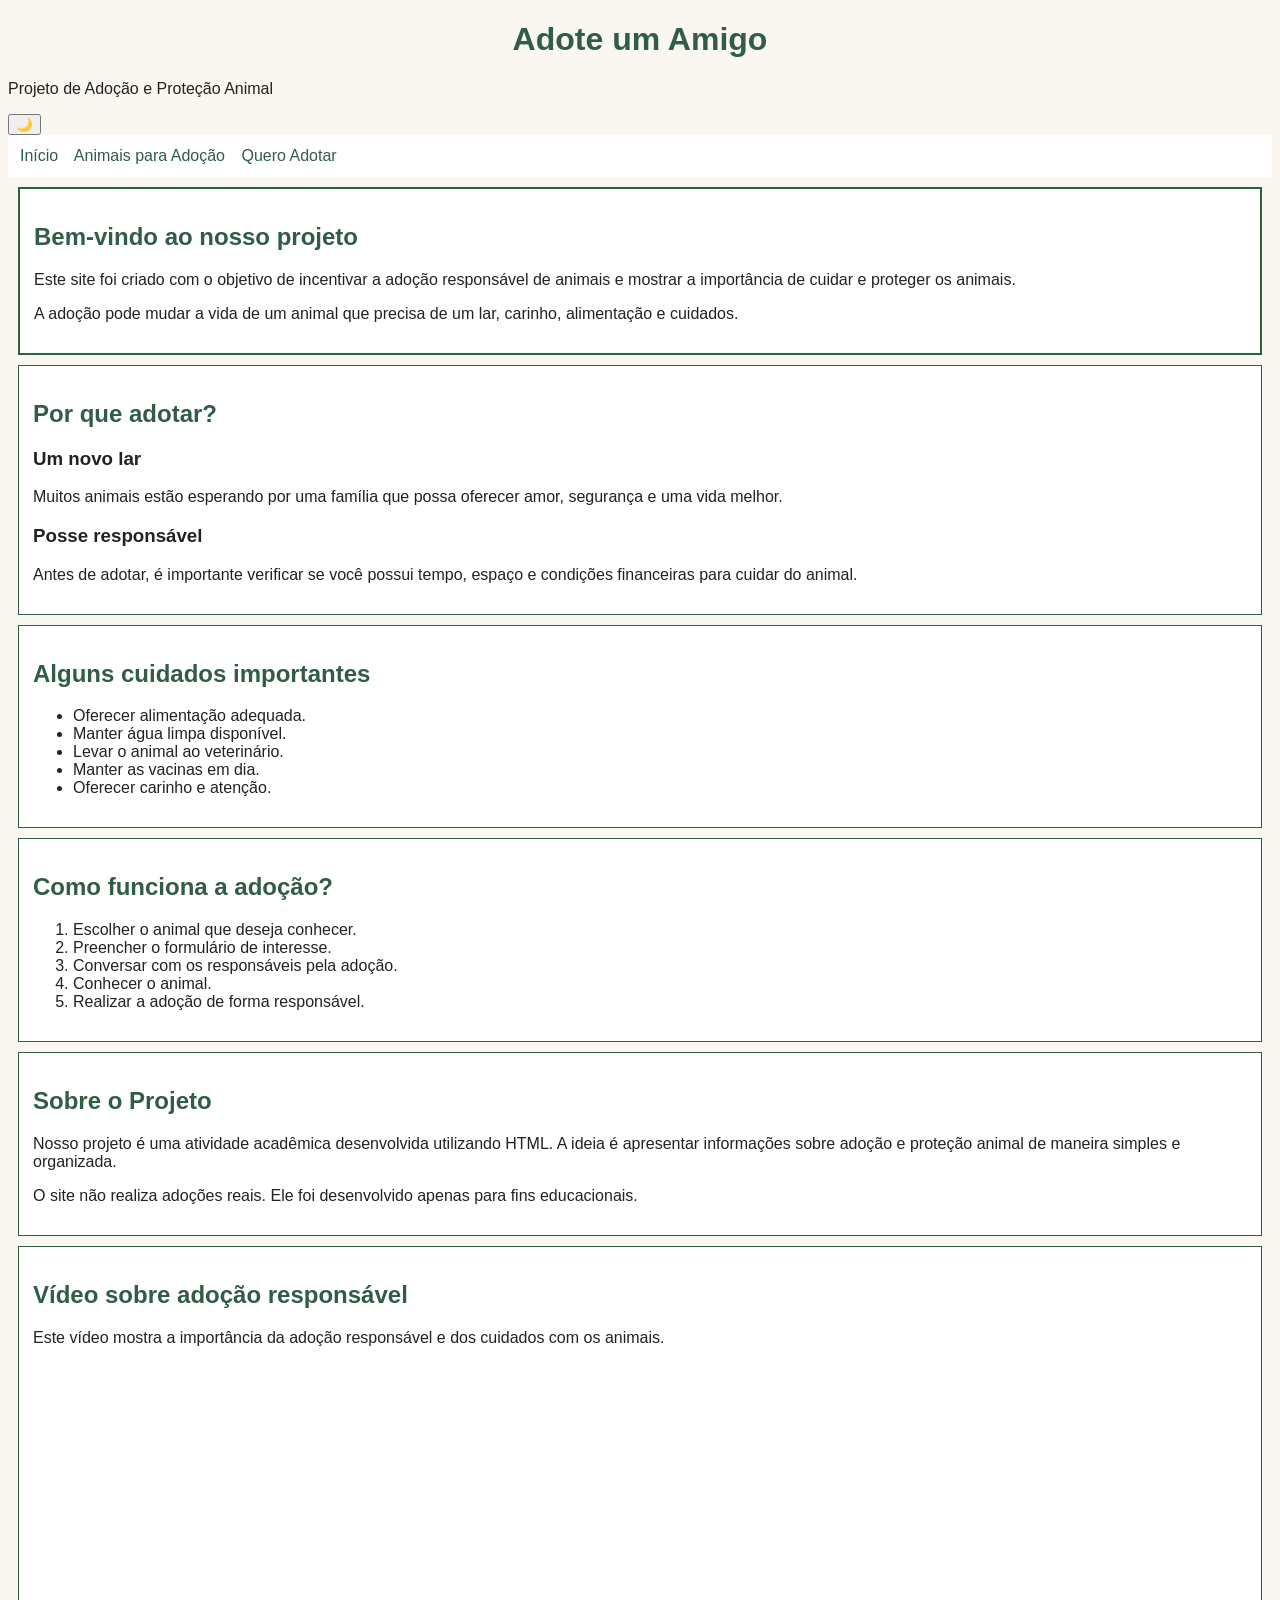
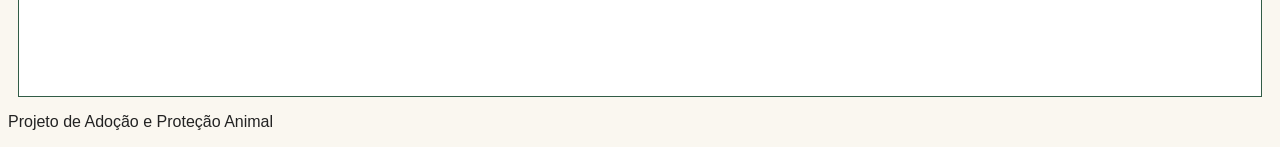
<file: index.html>
<!DOCTYPE html>
<html lang="pt-br">

<head>
    <meta charset="UTF-8">
    <meta name="viewport" content="width=device-width, initial-scale=1.0">
    <title>Adote um Amigo</title>
    <link rel="stylesheet" href="style.css">
</head>

<body>

    <header>
        <h1>Adote um Amigo</h1>
        <p>Projeto de Adoção e Proteção Animal</p>
        <button id="theme-toggle" aria-label="Alternar tema">🌙</button>
    </header>

    <nav>
        <a href="index.html">Início</a> 
        <a href="animais.html">Animais para Adoção</a> 
        <a href="adocao.html">Quero Adotar</a> 
    </nav>

    <main>

        <section class="destaque">
            <h2>Bem-vindo ao nosso projeto</h2>

            <p>
                Este site foi criado com o objetivo de incentivar a adoção
                responsável de animais e mostrar a importância de cuidar e
                proteger os animais.
            </p>

            <p>
                A adoção pode mudar a vida de um animal que precisa de um lar,
                carinho, alimentação e cuidados.
            </p>
        </section>

        <section>
            <h2>Por que adotar?</h2>

            <article>
                <h3>Um novo lar</h3>

                <p>
                    Muitos animais estão esperando por uma família que possa
                    oferecer amor, segurança e uma vida melhor.
                </p>
            </article>

            <article>
                <h3>Posse responsável</h3>

                <p>
                    Antes de adotar, é importante verificar se você possui
                    tempo, espaço e condições financeiras para cuidar do animal.
                </p>
            </article>
        </section>

        <section>
            <h2>Alguns cuidados importantes</h2>

            <ul>
                <li>Oferecer alimentação adequada.</li>
                <li>Manter água limpa disponível.</li>
                <li>Levar o animal ao veterinário.</li>
                <li>Manter as vacinas em dia.</li>
                <li>Oferecer carinho e atenção.</li>
            </ul>
        </section>

        <section>
            <h2>Como funciona a adoção?</h2>

            <ol>
                <li>Escolher o animal que deseja conhecer.</li>
                <li>Preencher o formulário de interesse.</li>
                <li>Conversar com os responsáveis pela adoção.</li>
                <li>Conhecer o animal.</li>
                <li>Realizar a adoção de forma responsável.</li>
            </ol>
        </section>

        <section id="sobre">
            <h2>Sobre o Projeto</h2>

            <div>
                <p>
                    Nosso projeto é uma atividade acadêmica desenvolvida
                    utilizando HTML. A ideia é apresentar informações sobre
                    adoção e proteção animal de maneira simples e organizada.
                </p>

                <p>
                    O site não realiza adoções reais. Ele foi desenvolvido
                    apenas para fins educacionais.
                </p>
            </div>
        </section>

        <section>
    <h2>Vídeo sobre adoção responsável</h2>

    <p>
        Este vídeo mostra a importância da adoção responsável
        e dos cuidados com os animais.
    </p>

    <iframe
        width="560"
        height="315"
        src="https://www.youtube.com/embed/ssYFT2IC8kI"
        title="Vídeo sobre adoção responsável"
        frameborder="0"
        allow="accelerometer; autoplay; clipboard-write; encrypted-media; gyroscope; picture-in-picture; web-share"
        referrerpolicy="strict-origin-when-cross-origin"
        allowfullscreen>
    </iframe>
</section>

    </main>

    <footer>
        <p>Projeto de Adoção e Proteção Animal</p>
    </footer>

<script src="dark-mode.js" defer></script>

</body>

</html>
</file>
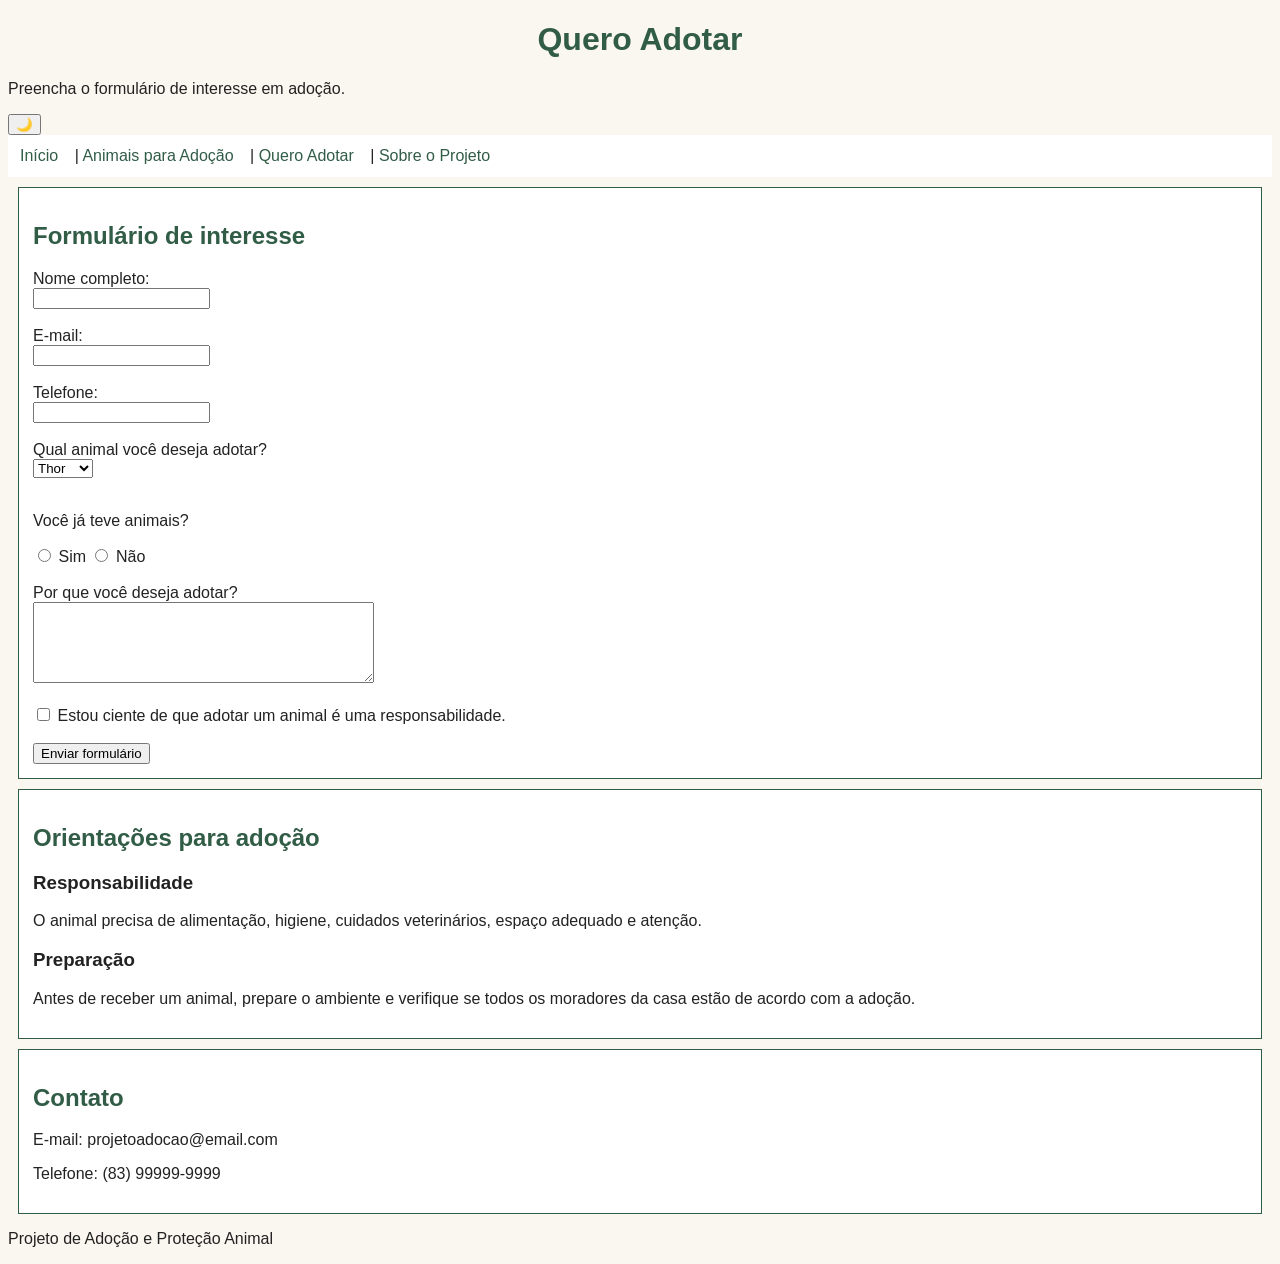
<file: adocao.html>
<!DOCTYPE html>
<html lang="pt-br">

<head>
    <meta charset="UTF-8">
    <meta name="viewport" content="width=device-width, initial-scale=1.0">
    <title>Quero Adotar</title>
    <link rel="stylesheet" href="style.css">
</head>

<body>

    <header>
        <h1>Quero Adotar</h1>
        <p>Preencha o formulário de interesse em adoção.</p>
        <button id="theme-toggle" aria-label="Alternar tema">🌙</button>
    </header>

    <nav>
        <a href="index.html">Início</a> |
        <a href="animais.html">Animais para Adoção</a> |
        <a href="adocao.html">Quero Adotar</a> |
        <a href="index.html#sobre">Sobre o Projeto</a>
    </nav>

    <main>

        <section>
            <h2>Formulário de interesse</h2>

            <form>

                <div>
                    <label for="nome">Nome completo:</label>
                    <br>
                    <input type="text" id="nome" name="nome">
                </div>

                <br>

                <div>
                    <label for="email">E-mail:</label>
                    <br>
                    <input type="email" id="email" name="email">
                </div>

                <br>

                <div>
                    <label for="telefone">Telefone:</label>
                    <br>
                    <input type="tel" id="telefone" name="telefone">
                </div>

                <br>

                <div>
                    <label for="animal">Qual animal você deseja adotar?</label>
                    <br>

                    <select id="animal" name="animal">
                        <option value="thor">Thor</option>
                        <option value="luna">Luna</option>
                        <option value="mel">Mel</option>
                        <option value="simba">Simba</option>
                    </select>
                </div>

                <br>

                <div>
                    <p>Você já teve animais?</p>

                    <input type="radio" id="sim" name="teve_animais" value="sim">
                    <label for="sim">Sim</label>

                    <input type="radio" id="nao" name="teve_animais" value="nao">
                    <label for="nao">Não</label>
                </div>

                <br>

                <div>
                    <label for="motivo">Por que você deseja adotar?</label>
                    <br>

                    <textarea id="motivo"
                              name="motivo"
                              rows="5"
                              cols="40"></textarea>
                </div>

                <br>

                <div>
                    <input type="checkbox" id="responsabilidade" name="responsabilidade">

                    <label for="responsabilidade">
                        Estou ciente de que adotar um animal é uma responsabilidade.
                    </label>
                </div>

                <br>

                <button type="submit">Enviar formulário</button>

            </form>

        </section>

        <section>
            <h2>Orientações para adoção</h2>

            <article>
                <h3>Responsabilidade</h3>

                <p>
                    O animal precisa de alimentação, higiene, cuidados
                    veterinários, espaço adequado e atenção.
                </p>
            </article>

            <article>
                <h3>Preparação</h3>

                <p>
                    Antes de receber um animal, prepare o ambiente e verifique
                    se todos os moradores da casa estão de acordo com a adoção.
                </p>
            </article>

        </section>

        <section>
            <h2>Contato</h2>

            <p>
                E-mail: projetoadocao@email.com
            </p>

            <p>
                Telefone: (83) 99999-9999
            </p>

        </section>

    </main>

    <footer>
        <p>Projeto de Adoção e Proteção Animal</p>
    </footer>

<script src="dark-mode.js" defer></script>

</body>

</html>
</file>
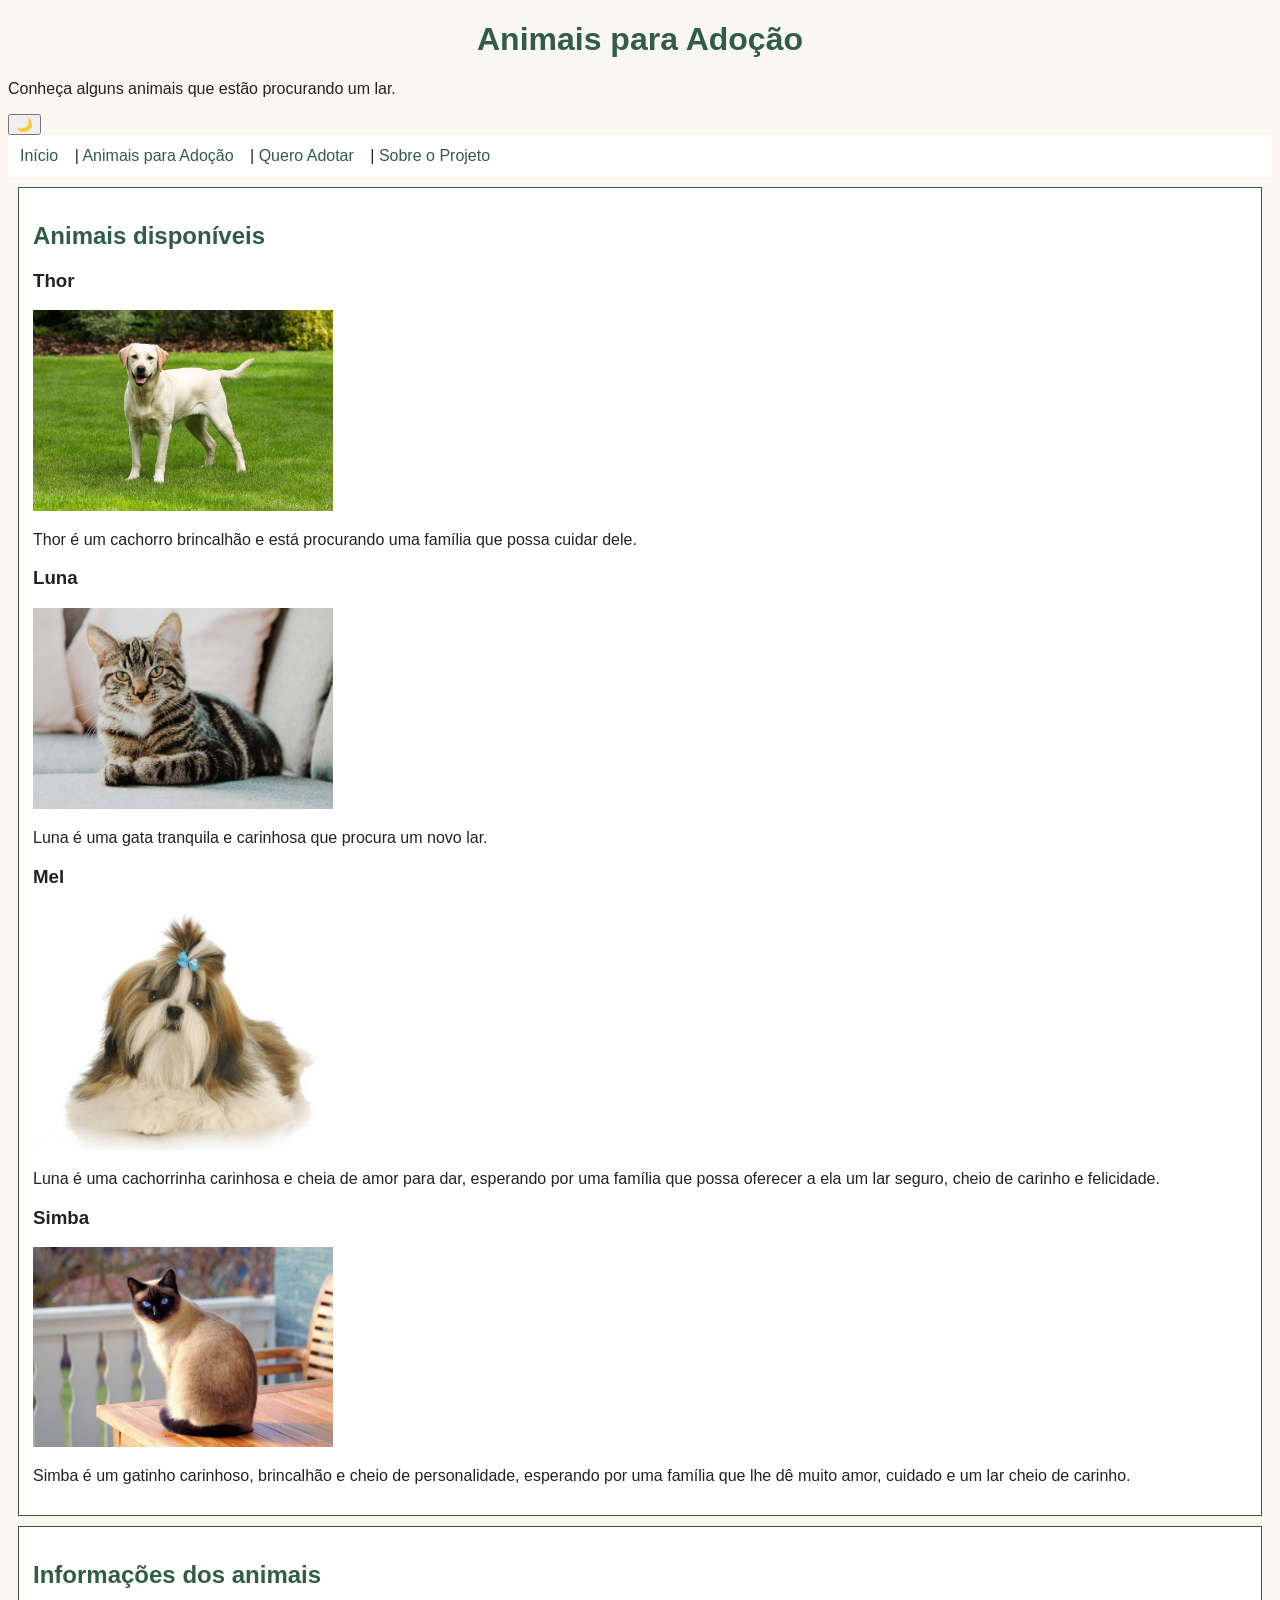
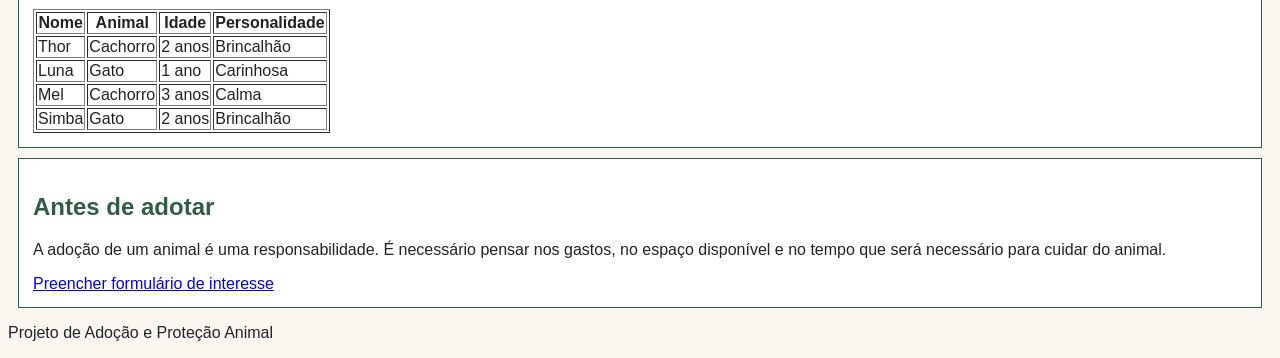
<file: animais.html>
<!DOCTYPE html>
<html lang="pt-br">

<head>
    <meta charset="UTF-8">
    <meta name="viewport" content="width=device-width, initial-scale=1.0">
    <title>Animais para Adoção</title>
    <link rel="stylesheet" href="style.css">
</head>

<body>

    <header>
        <h1>Animais para Adoção</h1>
        <p>Conheça alguns animais que estão procurando um lar.</p>
        <button id="theme-toggle" aria-label="Alternar tema">🌙</button>
    </header>

    <nav>
        <a href="index.html">Início</a> |
        <a href="animais.html">Animais para Adoção</a> |
        <a href="adocao.html">Quero Adotar</a> |
        <a href="index.html#sobre">Sobre o Projeto</a>
    </nav>

    <main>

        <section>
            <h2>Animais disponíveis</h2>

            <article>
                <h3>Thor</h3>

                <img src="imagens/cachorro.jpg"
                     alt="Cachorro disponível para adoção"
                     width="300">

                <p>
                    Thor é um cachorro brincalhão e está procurando uma
                    família que possa cuidar dele.
                </p>
            </article>

            <article>
                <h3>Luna</h3>

                <img src="imagens/gato.jpg"
                     alt="Gato disponível para adoção"
                     width="300">

                <p>
                    Luna é uma gata tranquila e carinhosa que procura um
                    novo lar.
                </p>
            </article>

            <article>
                <h3>Mel</h3>

                <img src="imagens/cachorro2.jpg"
                     alt="Cachorro disponível para adoção"
                     width="300">

                <p>
                    Luna é uma cachorrinha carinhosa e cheia de amor para dar, esperando por
                     uma família que possa oferecer a ela um lar seguro, cheio de carinho e felicidade.
                </p>
            </article>

            <article>
                <h3>Simba</h3>

                <img src="imagens/gato2.jpg"
                     alt="Gato disponível para adoção"
                     width="300">

                <p>
                    Simba é um gatinho carinhoso, brincalhão e cheio de personalidade, esperando por
                     uma família que lhe dê muito amor, cuidado e um lar cheio de carinho.
                </p>
            </article>

        </section>

        <section>
            <h2>Informações dos animais</h2>

            <table border="1">

                <tr>
                    <th>Nome</th>
                    <th>Animal</th>
                    <th>Idade</th>
                    <th>Personalidade</th>
                </tr>

                <tr>
                    <td>Thor</td>
                    <td>Cachorro</td>
                    <td>2 anos</td>
                    <td>Brincalhão</td>
                </tr>

                <tr>
                    <td>Luna</td>
                    <td>Gato</td>
                    <td>1 ano</td>
                    <td>Carinhosa</td>
                </tr>

                <tr>
                    <td>Mel</td>
                    <td>Cachorro</td>
                    <td>3 anos</td>
                    <td>Calma</td>
                </tr>

                <tr>
                    <td>Simba</td>
                    <td>Gato</td>
                    <td>2 anos</td>
                    <td>Brincalhão</td>
                </tr>

            </table>

        </section>

        <section>
            <h2>Antes de adotar</h2>

            <p>
                A adoção de um animal é uma responsabilidade. É necessário
                pensar nos gastos, no espaço disponível e no tempo que será
                necessário para cuidar do animal.
            </p>

            <a href="adocao.html">
                Preencher formulário de interesse
            </a>
        </section>

    </main>

    <footer>
        <p>Projeto de Adoção e Proteção Animal</p>
    </footer>

<script src="dark-mode.js" defer></script>

</body>

</html>
</file>
<file: style.css>
h1 {
    color: #315C46;
    text-align: center;
    font-size: 32px;
}

h2 {
    color: #315C46;
}

body {
    background-color: #FAF7F0;
    color: #222222;
    font-family: Arial, sans-serif;
    transition: background-color 0.3s ease, color 0.3s ease;
}

section {
    background-color: white;
    border: 1px solid #315C46;
    padding: 14px;
    margin: 10px;
}

.destaque {
    background-color: #FFFFFF;
    border: 2px solid #315C46;
}

nav {
    background-color: #FFFFFF;
    padding: 12px;
}

nav a {
    color: #315C46;
    text-decoration: none;
    margin-right: 12px;
}

nav a:hover {
    color: yellow;
}




html.dark h1 {
    color: #7dba9a;
}

html.dark h2 {
    color: #7dba9a;
}

html.dark body {
    background-color: #121212;
    color: #e0e0e0;
}

html.dark section {
    background-color: #1e1e1e;
    border: 1px solid #4a7c62;
}

html.dark .destaque {
    background-color: #1e1e1e;
    border: 2px solid #4a7c62;
}

html.dark nav {
    background-color: #1e1e1e;
}

html.dark nav a {
    color: #7dba9a;
}

html.dark nav a:hover {
    color: #f0e68c;
}
</file>
